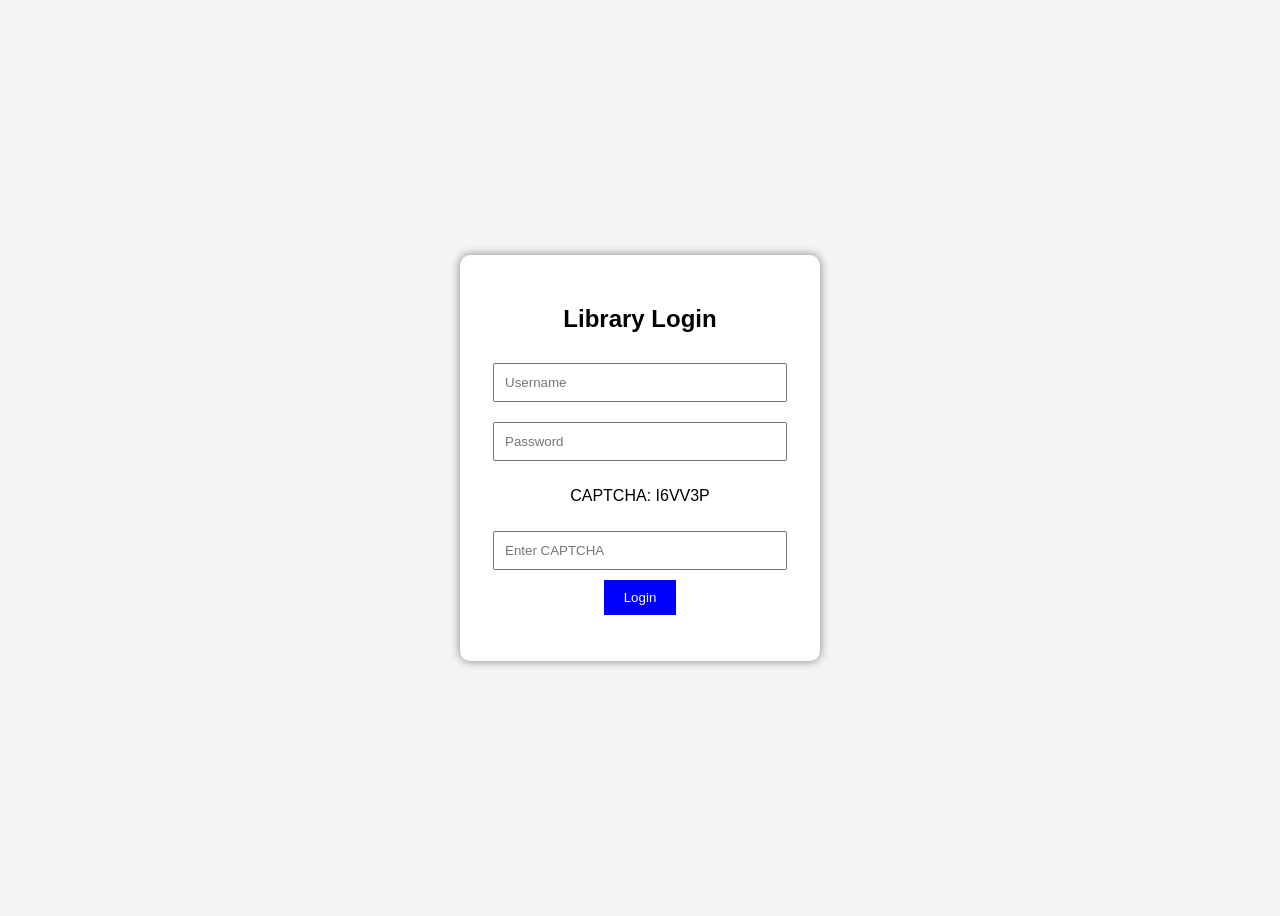
<file: index.html>
<!DOCTYPE html>
<html>
<head>
    <title>Library Login</title>
    <link rel="stylesheet" href="style.css">
</head>
<body>
 
    <div class="login-container">
        <h2>Library Login</h2>
 
        <input type="text" id="username" placeholder="Username">
 
        <input type="password" id="password" placeholder="Password">
 
        <p>CAPTCHA: <span id="captchaCode"></span></p>
 
        <input type="text" id="captcha" placeholder="Enter CAPTCHA">
 
        <button onclick="login()">Login</button>
 
        <p id="error"></p>
    </div>
 
    <script src="script.js"></script>
</body>
</html>
</file>
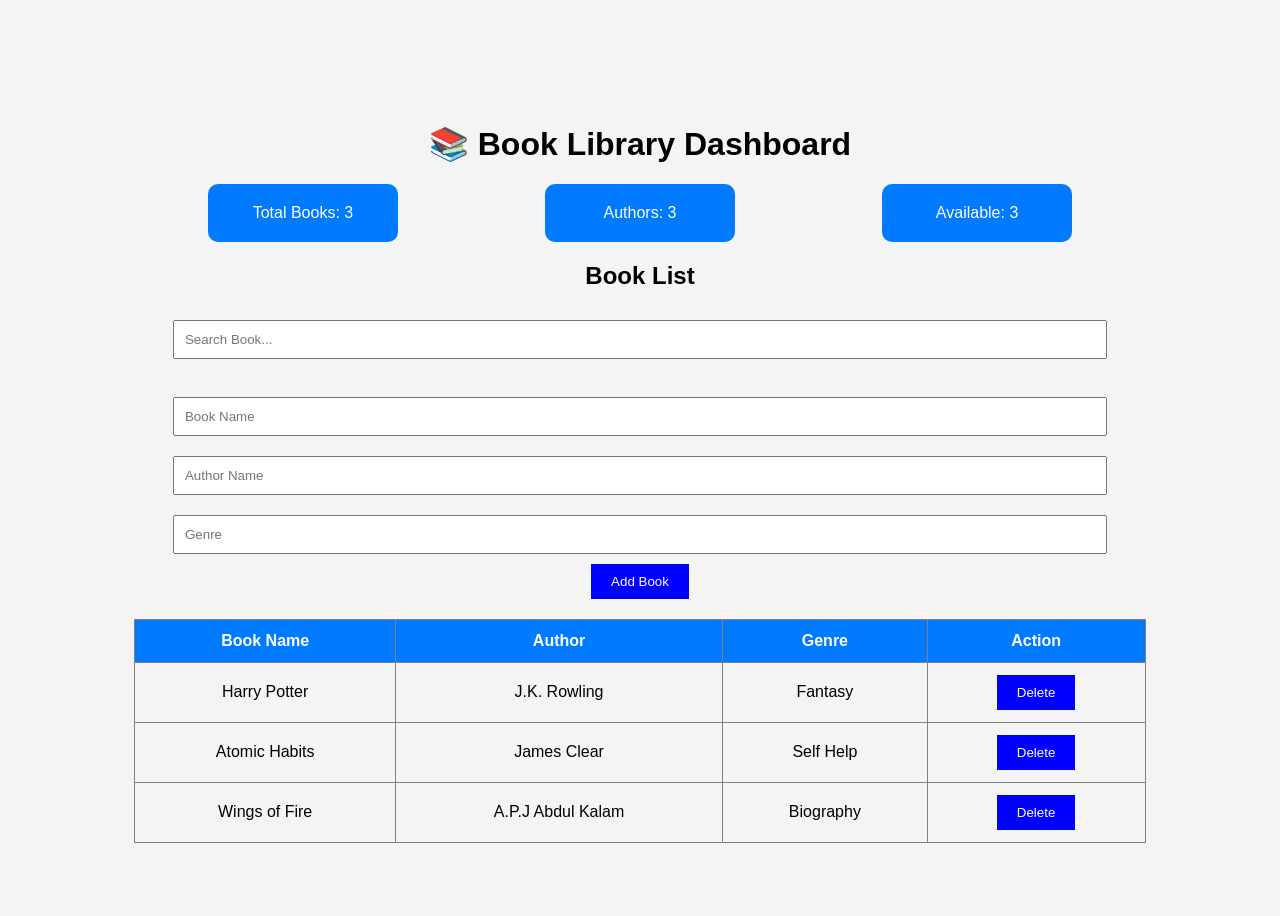
<file: dashboard.html>
<!DOCTYPE html>
<html>
<head>
    <title>Library Dashboard</title>
    <link rel="stylesheet" href="style.css">
</head>
<body>
 
    <div class="dashboard">
        <h1>📚 Book Library Dashboard</h1>
 
        <div class="stats">
    <div class="card">Total Books: <span id="totalBooks">0</span></div>
    <div class="card">Authors: <span id="totalAuthors">0</span></div>
    <div class="card">Available: <span id="availableBooks">0</span></div>
</div>
 
        <h2>Book List</h2>
 
        <input type="text" id="searchInput" placeholder="Search Book..." onkeyup="searchBook()">
 
        <br><br>
 
        <input type="text" id="bookName" placeholder="Book Name">
        <input type="text" id="authorName" placeholder="Author Name">
        <input type="text" id="genreName" placeholder="Genre">
 
        <button onclick="addBook()">Add Book</button>
 
        <table id="bookTable">
            <tr>
                <th>Book Name</th>
                <th>Author</th>
                <th>Genre</th>
                <th>Action</th>
            </tr>
 
            <tr>
                <td>Harry Potter</td>
                <td>J.K. Rowling</td>
                <td>Fantasy</td>
                <td><button onclick="deleteBook(this)">Delete</button></td>
            </tr>
 
            <tr>
                <td>Atomic Habits</td>
                <td>James Clear</td>
                <td>Self Help</td>
                <td><button onclick="deleteBook(this)">Delete</button></td>
            </tr>
 
            <tr>
                <td>Wings of Fire</td>
                <td>A.P.J Abdul Kalam</td>
                <td>Biography</td>
                <td><button onclick="deleteBook(this)">Delete</button></td>
            </tr>
        </table>
 
    </div>
 
    <script src="script.js"></script>
</body>
</html>
</file>
<file: style.css>
body {
    font-family: Arial;
    background: #f4f4f4;
    display: flex;
    justify-content: center;
    align-items: center;
    height: 100vh;
}
.login-container {
    background: white;
    padding: 30px;
    border-radius: 10px;
    box-shadow: 0 0 10px gray;
    width: 300px;
    text-align: center;
}
input {
    width: 90%;
    padding: 10px;
    margin: 10px 0;
}
button {
    padding: 10px 20px;
    background: blue;
    color: white;
    border: none;
    cursor: pointer;
}
#error {
    color: red;
}
.dashboard {
    width: 80%;
    margin: auto;
    text-align: center;
    padding-top: 30px;
}
 
.stats {
    display: flex;
    justify-content: space-around;
    margin: 20px 0;
}
 
.card {
    background: #007BFF;
    color: white;
    padding: 20px;
    border-radius: 10px;
    width: 150px;
}
 
table {
    width: 100%;
    border-collapse: collapse;
    margin-top: 20px;
}
 
th, td {
    border: 1px solid gray;
    padding: 12px;
}
 
th {
    background: #007BFF;
    color: white;
}
</file>
